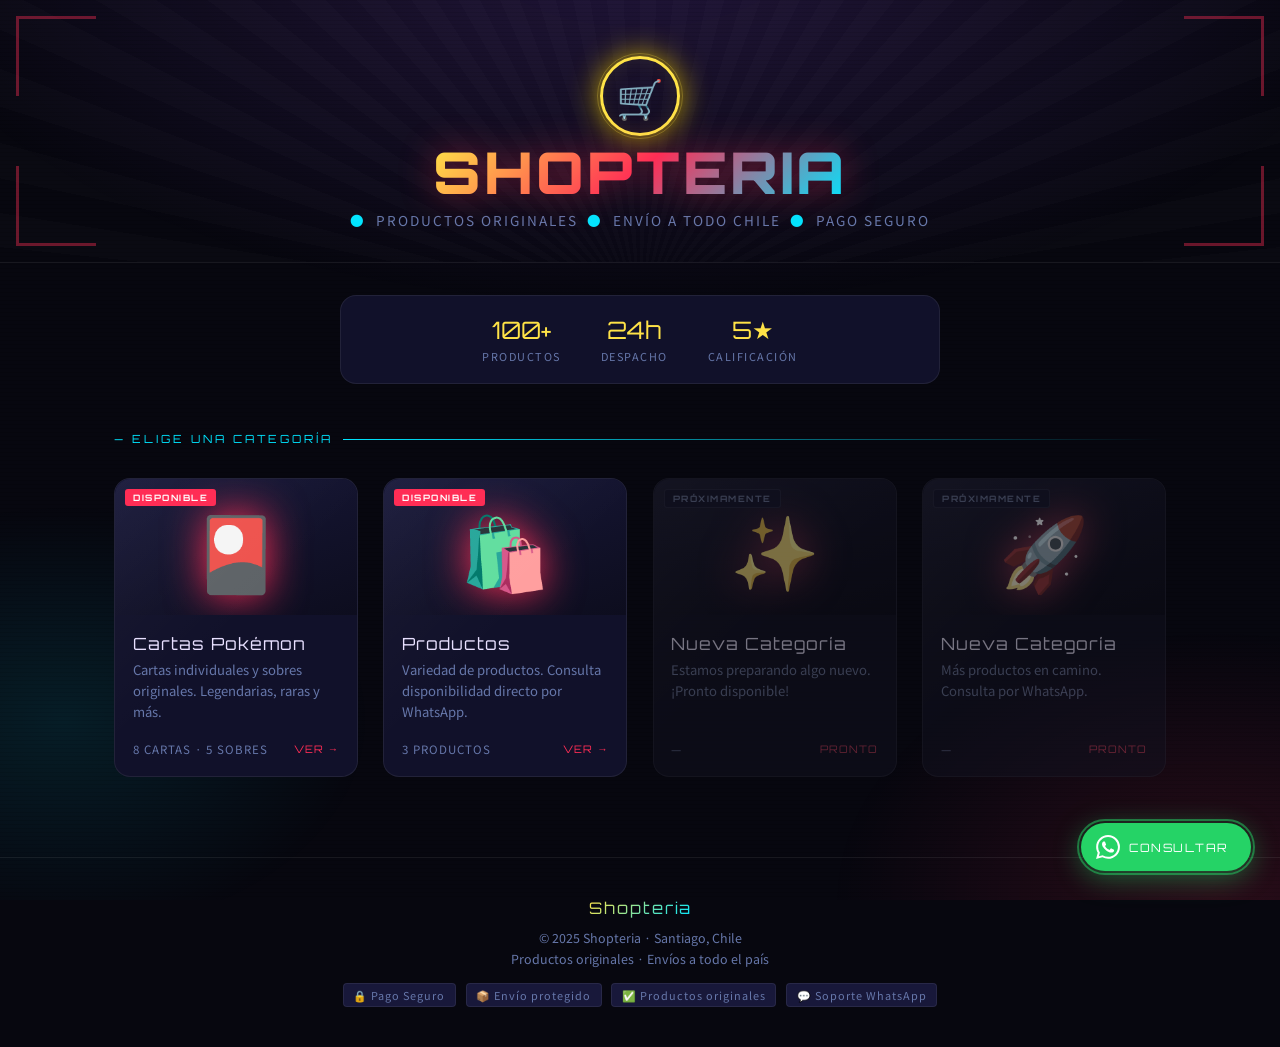
<file: index.html>
<!DOCTYPE html>
<html lang="es">
<head>
  <meta charset="UTF-8"/>
  <meta name="viewport" content="width=device-width, initial-scale=1.0"/>
  <title>Shopteria · Tu Tienda Online</title>
  <link rel="stylesheet" href="css/base.css"/>
  <link rel="stylesheet" href="css/categories.css"/>
</head>
<body>

<!-- ══════════════════════════════════════
     HEADER
══════════════════════════════════════ -->
<header>
  <div class="corner-accent tl"></div>
  <div class="corner-accent tr"></div>
  <div class="corner-accent bl"></div>
  <div class="corner-accent br"></div>
  <div class="header-inner">
    <div class="logo-icon">🛒</div>
    <h1 class="site-title">Shopteria</h1>
    <p class="site-sub">
      <span>●</span> Productos Originales
      <span>●</span> Envío a todo Chile
      <span>●</span> Pago Seguro
    </p>
  </div>
</header>

<!-- ══════════════════════════════════════
     STATS RÁPIDOS
══════════════════════════════════════ -->
<div class="hero-stats z">
  <div class="stat">
    <span class="stat-value">100+</span>
    <span class="stat-label">Productos</span>
  </div>
  <div class="stat">
    <span class="stat-value">24h</span>
    <span class="stat-label">Despacho</span>
  </div>
  <div class="stat">
    <span class="stat-value">5★</span>
    <span class="stat-label">Calificación</span>
  </div>
</div>

<!-- ══════════════════════════════════════
     GRILLA DE CATEGORÍAS
     ── Para agregar una categoría nueva:
        1. Copia un bloque <a class="cat-card">
        2. Cambia href al nuevo .html
        3. Cambia el emoji, nombre y descripción
        4. Crea el nuevo archivo HTML correspondiente
══════════════════════════════════════ -->
<section class="categories-section">
  <div class="categories-intro">— Elige una categoría</div>

  <div class="categories-grid">

    <!-- ① Pokémon -->
    <a class="cat-card" href="pokemon.html">
      <div class="cat-card-banner">
        <span class="cat-card-emoji">🎴</span>
      </div>
      <span class="cat-badge active">Disponible</span>
      <div class="cat-card-info">
        <div class="cat-card-name">Cartas Pokémon</div>
        <div class="cat-card-desc">Cartas individuales y sobres originales. Legendarias, raras y más.</div>
        <div class="cat-card-footer">
          <span class="cat-card-count">8 cartas · 5 sobres</span>
          <span class="cat-card-arrow">Ver →</span>
        </div>
      </div>
    </a>

    <!-- ② Productos generales -->
    <a class="cat-card" href="productos.html">
      <div class="cat-card-banner">
        <span class="cat-card-emoji">🛍️</span>
      </div>
      <span class="cat-badge active">Disponible</span>
      <div class="cat-card-info">
        <div class="cat-card-name">Productos</div>
        <div class="cat-card-desc">Variedad de productos. Consulta disponibilidad directo por WhatsApp.</div>
        <div class="cat-card-footer">
          <span class="cat-card-count">3 productos</span>
          <span class="cat-card-arrow">Ver →</span>
        </div>
      </div>
    </a>

    <!-- ③ Placeholder — cambia por tu próxima categoría real -->
    <a class="cat-card disabled" href="#">
      <div class="cat-card-banner">
        <span class="cat-card-emoji">✨</span>
      </div>
      <span class="cat-badge soon">Próximamente</span>
      <div class="cat-card-info">
        <div class="cat-card-name">Nueva Categoría</div>
        <div class="cat-card-desc">Estamos preparando algo nuevo. ¡Pronto disponible!</div>
        <div class="cat-card-footer">
          <span class="cat-card-count">—</span>
          <span class="cat-card-arrow">Pronto</span>
        </div>
      </div>
    </a>

    <!-- ③ Placeholder extra -->
    <a class="cat-card disabled" href="#">
      <div class="cat-card-banner">
        <span class="cat-card-emoji">🚀</span>
      </div>
      <span class="cat-badge soon">Próximamente</span>
      <div class="cat-card-info">
        <div class="cat-card-name">Nueva Categoría</div>
        <div class="cat-card-desc">Más productos en camino. Consulta por WhatsApp.</div>
        <div class="cat-card-footer">
          <span class="cat-card-count">—</span>
          <span class="cat-card-arrow">Pronto</span>
        </div>
      </div>
    </a>

  </div>
</section>

<!-- ══════════════════════════════════════
     WHATSAPP FLOTANTE
══════════════════════════════════════ -->
<a class="wsp-float"
   href="https://wa.me/56920282860?text=Hola!%20Me%20interesa%20un%20producto%20de%20Shopteria%20%F0%9F%9B%92"
   target="_blank" rel="noopener noreferrer" aria-label="Contactar por WhatsApp">
  <svg viewBox="0 0 24 24" fill="currentColor">
    <path d="M17.472 14.382c-.297-.149-1.758-.867-2.03-.967-.273-.099-.471-.148-.67.15-.197.297-.767.966-.94 1.164-.173.199-.347.223-.644.075-.297-.15-1.255-.463-2.39-1.475-.883-.788-1.48-1.761-1.653-2.059-.173-.297-.018-.458.13-.606.134-.133.298-.347.446-.52.149-.174.198-.298.298-.497.099-.198.05-.371-.025-.52-.075-.149-.669-1.612-.916-2.207-.242-.579-.487-.5-.669-.51-.173-.008-.371-.01-.57-.01-.198 0-.52.074-.792.372-.272.297-1.04 1.016-1.04 2.479 0 1.462 1.065 2.875 1.213 3.074.149.198 2.096 3.2 5.077 4.487.709.306 1.262.489 1.694.625.712.227 1.36.195 1.871.118.571-.085 1.758-.719 2.006-1.413.248-.694.248-1.289.173-1.413-.074-.124-.272-.198-.57-.347m-5.421 7.403h-.004a9.87 9.87 0 01-5.031-1.378l-.361-.214-3.741.982.998-3.648-.235-.374a9.86 9.86 0 01-1.51-5.26c.001-5.45 4.436-9.884 9.888-9.884 2.64 0 5.122 1.03 6.988 2.898a9.825 9.825 0 012.893 6.994c-.003 5.45-4.437 9.884-9.885 9.884m8.413-18.297A11.815 11.815 0 0012.05 0C5.495 0 .16 5.335.157 11.892c0 2.096.547 4.142 1.588 5.945L.057 24l6.305-1.654a11.882 11.882 0 005.683 1.448h.005c6.554 0 11.89-5.335 11.893-11.893a11.821 11.821 0 00-3.48-8.413z"/>
  </svg>
  <span>Consultar</span>
</a>

<!-- ══════════════════════════════════════
     FOOTER
══════════════════════════════════════ -->
<footer>
  <div class="footer-logo">Shopteria</div>
  <p class="footer-copy">© 2025 Shopteria · Santiago, Chile<br>Productos originales · Envíos a todo el país</p>
  <div class="footer-badges">
    <span class="badge">🔒 Pago Seguro</span>
    <span class="badge">📦 Envío protegido</span>
    <span class="badge">✅ Productos originales</span>
    <span class="badge">💬 Soporte WhatsApp</span>
  </div>
</footer>

</body>
</html>
</file>
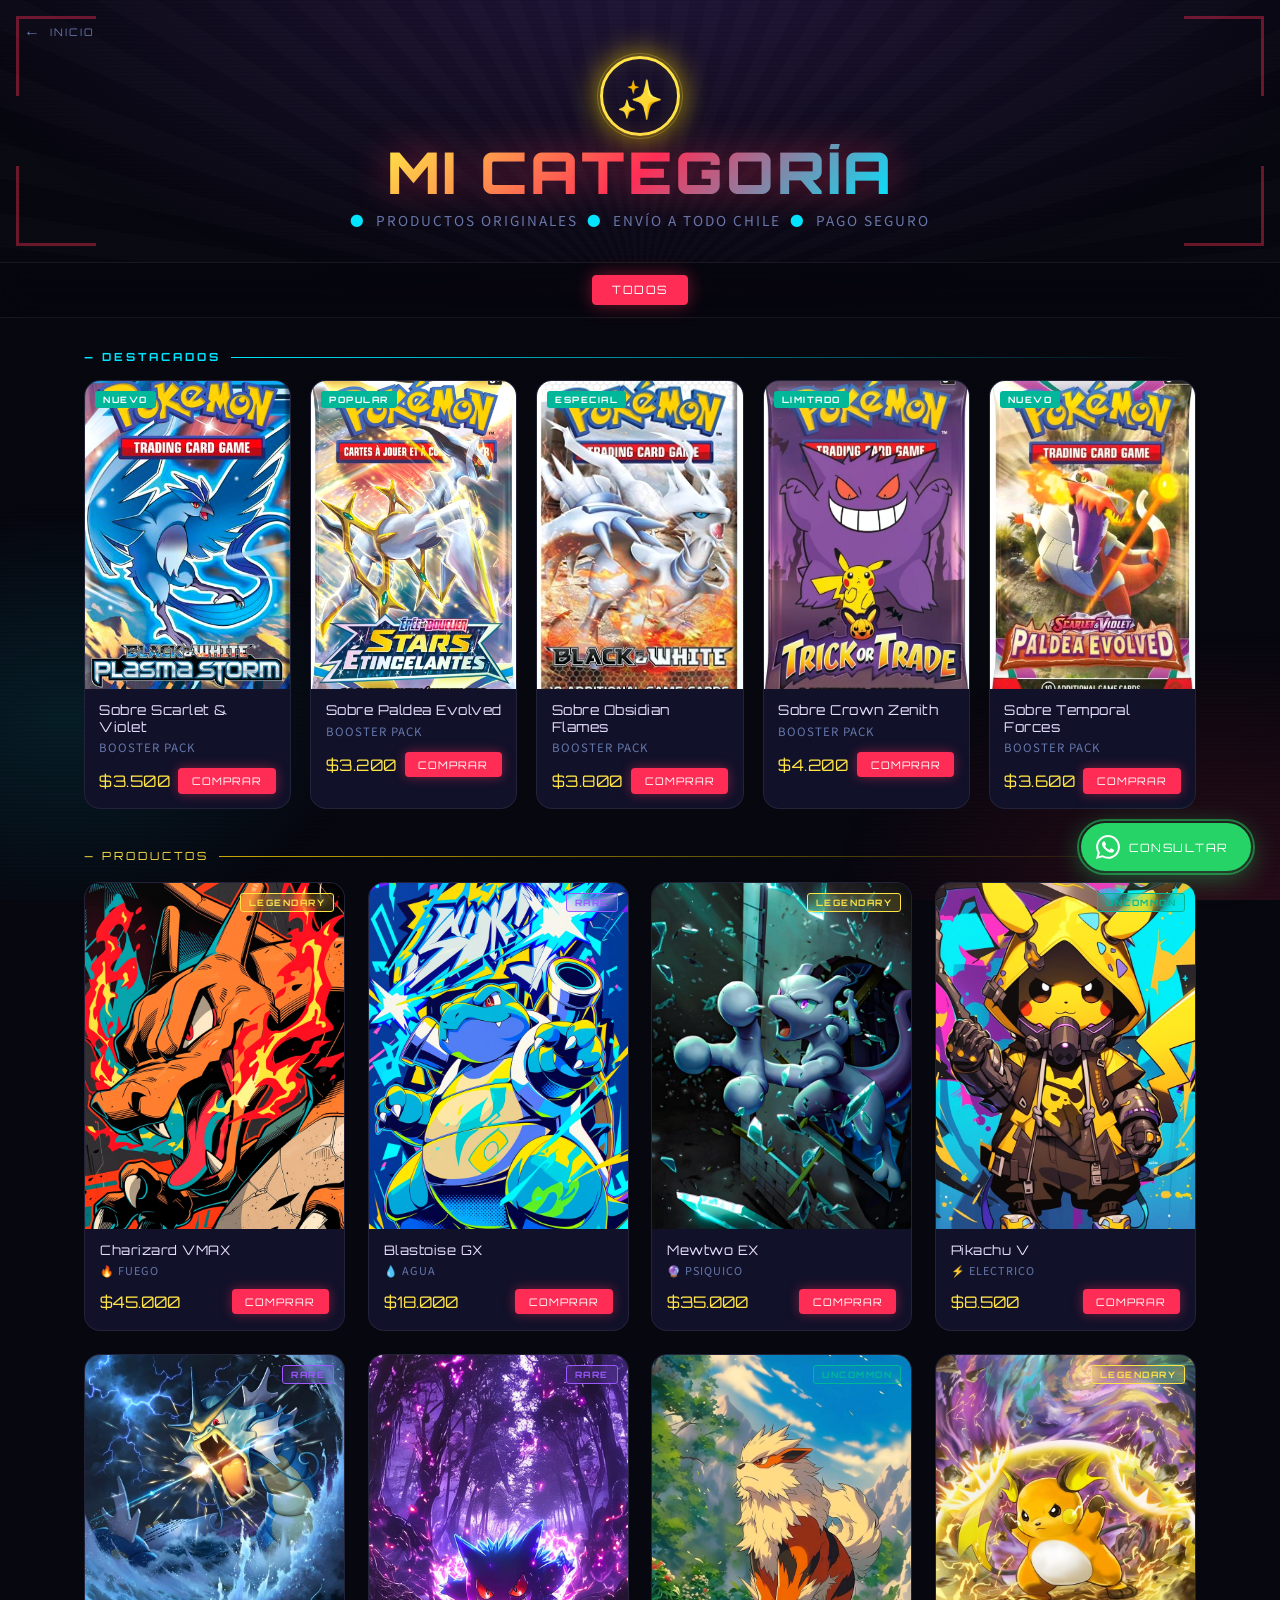
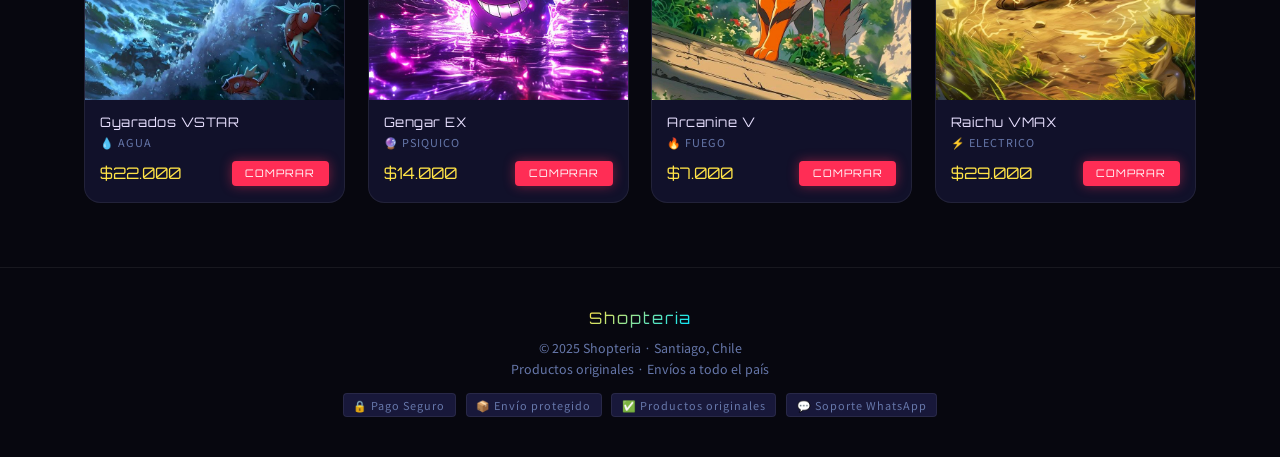
<file: categoria-template.html>
<!DOCTYPE html>
<html lang="es">
<head>
  <meta charset="UTF-8"/>
  <meta name="viewport" content="width=device-width, initial-scale=1.0"/>
  <!--
    ══════════════════════════════════════════════════════
    PLANTILLA PARA NUEVA CATEGORÍA — Shopteria
    ══════════════════════════════════════════════════════
    Pasos para usarla:
    1. Guarda este archivo con el nombre de tu categoría
       Ej: figuras.html  /  funko.html  /  manga.html
    2. Cambia el <title> y el h1 .site-title
    3. Crea un archivo  js/NOMBRE.js  con tus productos
       (copia pokemon.js como base y adapta los datos)
    4. Crea un archivo  css/NOMBRE.css  si necesitas estilos
       específicos (o reutiliza pokemon.css)
    5. Agrega la tarjeta de la categoría en index.html
    ══════════════════════════════════════════════════════
  -->
  <title>Shopteria · Nueva Categoría</title>
  <link rel="stylesheet" href="css/base.css"/>
  <link rel="stylesheet" href="css/pokemon.css"/><!-- cambia por tu css si creas uno propio -->
  <script src="https://sdk.mercadopago.com/js/v2"></script>
</head>
<body>

<!-- HEADER -->
<header>
  <a class="back-link" href="index.html">Inicio</a>
  <div class="corner-accent tl"></div>
  <div class="corner-accent tr"></div>
  <div class="corner-accent bl"></div>
  <div class="corner-accent br"></div>
  <div class="header-inner">
    <div class="logo-icon">✨</div><!-- cambia el emoji -->
    <h1 class="site-title">Mi Categoría</h1><!-- cambia el nombre -->
    <p class="site-sub">
      <span>●</span> Productos Originales
      <span>●</span> Envío a todo Chile
      <span>●</span> Pago Seguro
    </p>
  </div>
</header>

<!--
  ── FILTROS (opcional) ──────────────────────────────
  Si tus productos tienen tipos/categorías internas,
  puedes mantener esta barra de filtros.
  Si no los necesitas, borra todo el <nav>.
-->
<nav class="nav-strip" id="tabsNav">
  <button class="tab active" data-filter="all">Todos</button>
  <!-- Agrega más tabs según tus subcategorías -->
  <!-- <button class="tab" data-filter="tipo1">🔥 Tipo 1</button> -->
</nav>

<!--
  ── SECCIÓN DESTACADA (opcional) ───────────────────
  Úsala para productos destacados, novedades, etc.
  Si no la necesitas, borra este bloque.
-->
<section class="hero-banner z">
  <h2>— Destacados</h2>
  <div class="packs-row" id="packsRow"></div>
</section>

<!-- GRILLA DE PRODUCTOS -->
<div class="section-title z">— Productos</div>
<main class="shop-grid z" id="shopGrid"></main>

<!-- MODAL (no tocar) -->
<div class="modal-overlay" id="modalOverlay" role="dialog" aria-modal="true"
     aria-labelledby="modalName" onclick="closeModal(event)">
  <div class="modal">
    <button class="modal-close" onclick="closeModalDirect()" aria-label="Cerrar">✕</button>
    <div class="modal-emoji-wrap" id="modalEmoji"></div>
    <h2 class="modal-title" id="modalName"></h2>
    <div class="modal-type" id="modalType"></div>
    <div class="modal-price-tag" id="modalPrice"></div>
    <p class="modal-desc" id="modalDesc"></p>
    <div id="wallet_container"></div>
  </div>
</div>

<!-- WHATSAPP FLOTANTE -->
<a class="wsp-float"
   href="https://wa.me/56920282860?text=Hola!%20Me%20interesa%20un%20producto%20de%20Shopteria%20%F0%9F%9B%92"
   target="_blank" rel="noopener noreferrer" aria-label="Contactar por WhatsApp">
  <svg viewBox="0 0 24 24" fill="currentColor">
    <path d="M17.472 14.382c-.297-.149-1.758-.867-2.03-.967-.273-.099-.471-.148-.67.15-.197.297-.767.966-.94 1.164-.173.199-.347.223-.644.075-.297-.15-1.255-.463-2.39-1.475-.883-.788-1.48-1.761-1.653-2.059-.173-.297-.018-.458.13-.606.134-.133.298-.347.446-.52.149-.174.198-.298.298-.497.099-.198.05-.371-.025-.52-.075-.149-.669-1.612-.916-2.207-.242-.579-.487-.5-.669-.51-.173-.008-.371-.01-.57-.01-.198 0-.52.074-.792.372-.272.297-1.04 1.016-1.04 2.479 0 1.462 1.065 2.875 1.213 3.074.149.198 2.096 3.2 5.077 4.487.709.306 1.262.489 1.694.625.712.227 1.36.195 1.871.118.571-.085 1.758-.719 2.006-1.413.248-.694.248-1.289.173-1.413-.074-.124-.272-.198-.57-.347m-5.421 7.403h-.004a9.87 9.87 0 01-5.031-1.378l-.361-.214-3.741.982.998-3.648-.235-.374a9.86 9.86 0 01-1.51-5.26c.001-5.45 4.436-9.884 9.888-9.884 2.64 0 5.122 1.03 6.988 2.898a9.825 9.825 0 012.893 6.994c-.003 5.45-4.437 9.884-9.885 9.884m8.413-18.297A11.815 11.815 0 0012.05 0C5.495 0 .16 5.335.157 11.892c0 2.096.547 4.142 1.588 5.945L.057 24l6.305-1.654a11.882 11.882 0 005.683 1.448h.005c6.554 0 11.89-5.335 11.893-11.893a11.821 11.821 0 00-3.48-8.413z"/>
  </svg>
  <span>Consultar</span>
</a>

<!-- FOOTER -->
<footer>
  <div class="footer-logo">Shopteria</div>
  <p class="footer-copy">© 2025 Shopteria · Santiago, Chile<br>Productos originales · Envíos a todo el país</p>
  <div class="footer-badges">
    <span class="badge">🔒 Pago Seguro</span>
    <span class="badge">📦 Envío protegido</span>
    <span class="badge">✅ Productos originales</span>
    <span class="badge">💬 Soporte WhatsApp</span>
  </div>
</footer>

<!-- Scripts — agrega tu js/NOMBRE.js al final -->
<script src="js/config.js"></script>
<script src="js/main.js"></script>
<script src="js/pokemon.js"></script><!-- cambia por tu propio JS -->

</body>
</html>
</file>
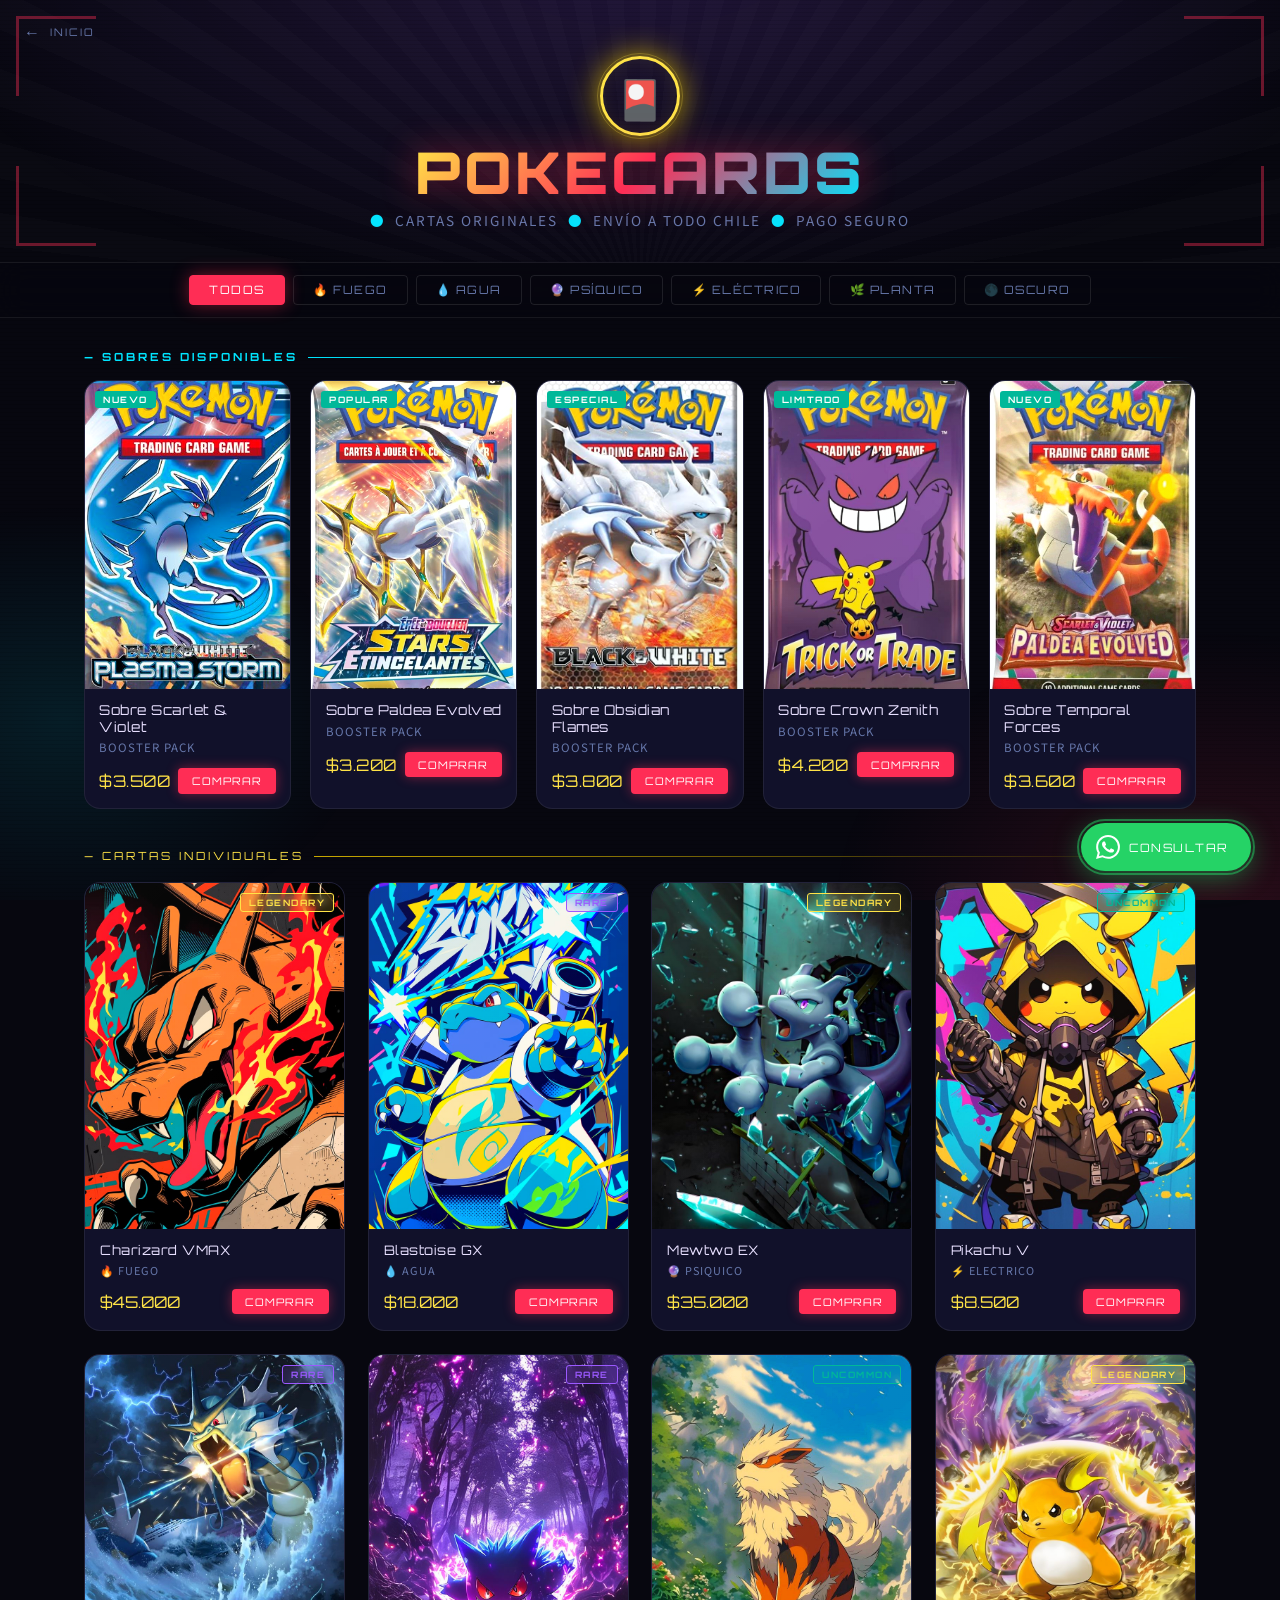
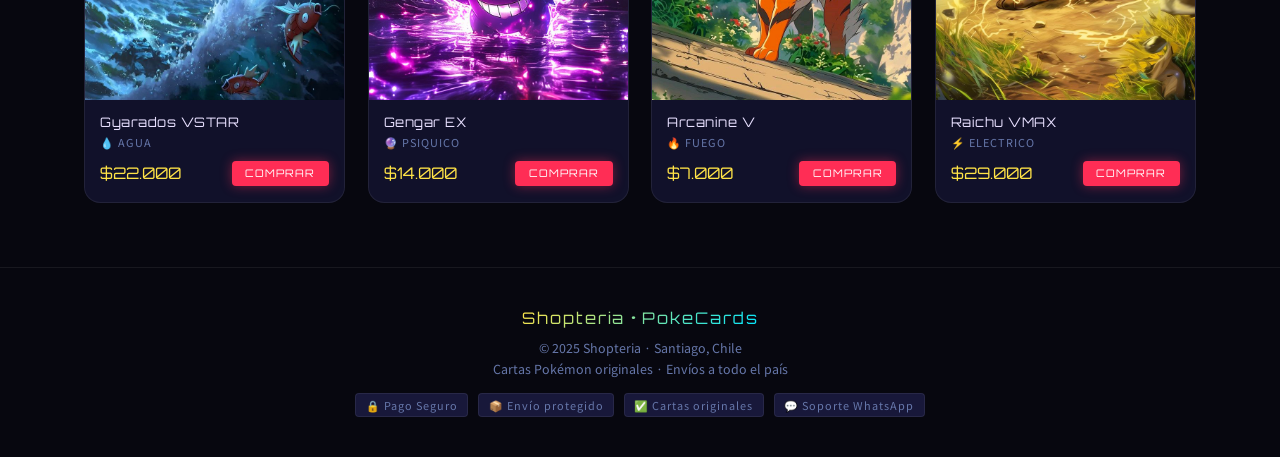
<file: pokemon.html>
<!DOCTYPE html>
<html lang="es">
<head>
  <meta charset="UTF-8"/>
  <meta name="viewport" content="width=device-width, initial-scale=1.0"/>
  <title>Shopteria · Cartas Pokémon</title>
  <link rel="stylesheet" href="css/base.css"/>
  <link rel="stylesheet" href="css/pokemon.css"/>
  <script src="https://sdk.mercadopago.com/js/v2"></script>
</head>
<body>

<!-- ══════════════════════════════════════
     HEADER
══════════════════════════════════════ -->
<header>
  <a class="back-link" href="index.html">Inicio</a>
  <div class="corner-accent tl"></div>
  <div class="corner-accent tr"></div>
  <div class="corner-accent bl"></div>
  <div class="corner-accent br"></div>
  <div class="header-inner">
    <div class="logo-icon">🎴</div>
    <h1 class="site-title">PokeCards</h1>
    <p class="site-sub">
      <span>●</span> Cartas Originales
      <span>●</span> Envío a todo Chile
      <span>●</span> Pago Seguro
    </p>
  </div>
</header>

<!-- ══════════════════════════════════════
     FILTROS POR TIPO
══════════════════════════════════════ -->
<nav class="nav-strip" id="tabsNav">
  <button class="tab active" data-filter="all">Todos</button>
  <button class="tab" data-filter="fuego">🔥 Fuego</button>
  <button class="tab" data-filter="agua">💧 Agua</button>
  <button class="tab" data-filter="psiquico">🔮 Psíquico</button>
  <button class="tab" data-filter="electrico">⚡ Eléctrico</button>
  <button class="tab" data-filter="planta">🌿 Planta</button>
  <button class="tab" data-filter="oscuro">🌑 Oscuro</button>
</nav>

<!-- ══════════════════════════════════════
     SOBRES
══════════════════════════════════════ -->
<section class="hero-banner z">
  <h2>— Sobres disponibles</h2>
  <div class="packs-row" id="packsRow"></div>
</section>

<!-- ══════════════════════════════════════
     CARTAS
══════════════════════════════════════ -->
<div class="section-title z">— Cartas individuales</div>
<main class="shop-grid z" id="shopGrid"></main>

<!-- ══════════════════════════════════════
     MODAL
══════════════════════════════════════ -->
<div class="modal-overlay" id="modalOverlay" role="dialog" aria-modal="true"
     aria-labelledby="modalName" onclick="closeModal(event)">
  <div class="modal">
    <button class="modal-close" onclick="closeModalDirect()" aria-label="Cerrar">✕</button>
    <div class="modal-emoji-wrap" id="modalEmoji"></div>
    <h2 class="modal-title" id="modalName"></h2>
    <div class="modal-type" id="modalType"></div>
    <div class="modal-price-tag" id="modalPrice"></div>
    <p class="modal-desc" id="modalDesc"></p>
    <div id="wallet_container"></div>
  </div>
</div>

<!-- ══════════════════════════════════════
     WHATSAPP FLOTANTE
══════════════════════════════════════ -->
<a class="wsp-float"
   href="https://wa.me/56920282860?text=Hola!%20Me%20interesa%20una%20carta%20de%20PokeCards%20%F0%9F%8E%B4"
   target="_blank" rel="noopener noreferrer" aria-label="Contactar por WhatsApp">
  <svg viewBox="0 0 24 24" fill="currentColor">
    <path d="M17.472 14.382c-.297-.149-1.758-.867-2.03-.967-.273-.099-.471-.148-.67.15-.197.297-.767.966-.94 1.164-.173.199-.347.223-.644.075-.297-.15-1.255-.463-2.39-1.475-.883-.788-1.48-1.761-1.653-2.059-.173-.297-.018-.458.13-.606.134-.133.298-.347.446-.52.149-.174.198-.298.298-.497.099-.198.05-.371-.025-.52-.075-.149-.669-1.612-.916-2.207-.242-.579-.487-.5-.669-.51-.173-.008-.371-.01-.57-.01-.198 0-.52.074-.792.372-.272.297-1.04 1.016-1.04 2.479 0 1.462 1.065 2.875 1.213 3.074.149.198 2.096 3.2 5.077 4.487.709.306 1.262.489 1.694.625.712.227 1.36.195 1.871.118.571-.085 1.758-.719 2.006-1.413.248-.694.248-1.289.173-1.413-.074-.124-.272-.198-.57-.347m-5.421 7.403h-.004a9.87 9.87 0 01-5.031-1.378l-.361-.214-3.741.982.998-3.648-.235-.374a9.86 9.86 0 01-1.51-5.26c.001-5.45 4.436-9.884 9.888-9.884 2.64 0 5.122 1.03 6.988 2.898a9.825 9.825 0 012.893 6.994c-.003 5.45-4.437 9.884-9.885 9.884m8.413-18.297A11.815 11.815 0 0012.05 0C5.495 0 .16 5.335.157 11.892c0 2.096.547 4.142 1.588 5.945L.057 24l6.305-1.654a11.882 11.882 0 005.683 1.448h.005c6.554 0 11.89-5.335 11.893-11.893a11.821 11.821 0 00-3.48-8.413z"/>
  </svg>
  <span>Consultar</span>
</a>

<!-- ══════════════════════════════════════
     FOOTER
══════════════════════════════════════ -->
<footer>
  <div class="footer-logo">Shopteria · PokeCards</div>
  <p class="footer-copy">© 2025 Shopteria · Santiago, Chile<br>Cartas Pokémon originales · Envíos a todo el país</p>
  <div class="footer-badges">
    <span class="badge">🔒 Pago Seguro</span>
    <span class="badge">📦 Envío protegido</span>
    <span class="badge">✅ Cartas originales</span>
    <span class="badge">💬 Soporte WhatsApp</span>
  </div>
</footer>

<script src="js/config.js"></script>
<script src="js/main.js"></script>
<script src="js/pokemon.js"></script>

</body>
</html>
</file>
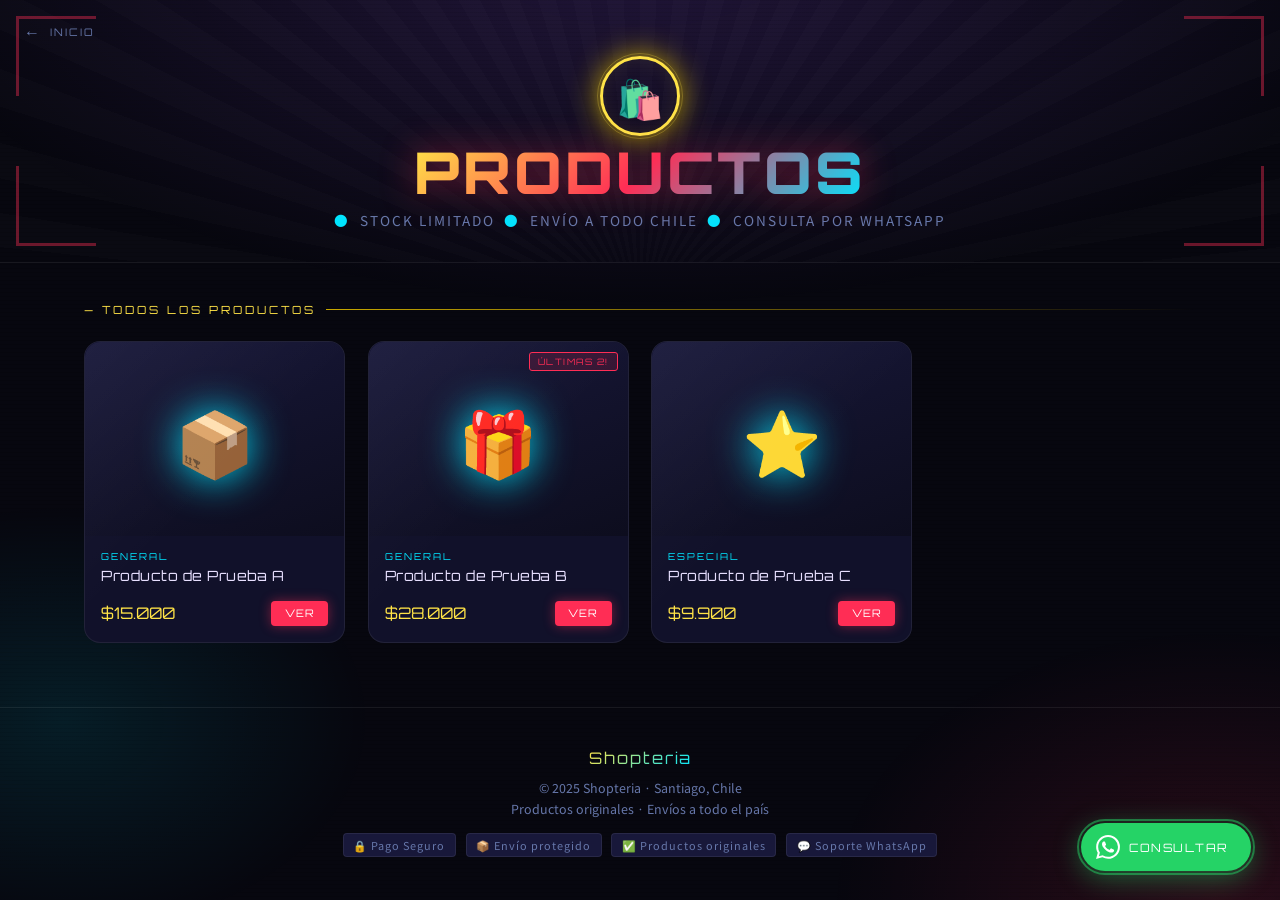
<file: productos.html>
<!DOCTYPE html>
<html lang="es">
<head>
  <meta charset="UTF-8"/>
  <meta name="viewport" content="width=device-width, initial-scale=1.0"/>
  <title>Shopteria · Productos</title>
  <link rel="stylesheet" href="css/base.css"/>
  <link rel="stylesheet" href="css/productos.css"/>
</head>
<body>

<!-- HEADER -->
<header>
  <a class="back-link" href="index.html">Inicio</a>
  <div class="corner-accent tl"></div>
  <div class="corner-accent tr"></div>
  <div class="corner-accent bl"></div>
  <div class="corner-accent br"></div>
  <div class="header-inner">
    <div class="logo-icon">🛍️</div>
    <h1 class="site-title">Productos</h1>
    <p class="site-sub">
      <span>●</span> Stock limitado
      <span>●</span> Envío a todo Chile
      <span>●</span> Consulta por WhatsApp
    </p>
  </div>
</header>

<!-- TÍTULO DE SECCIÓN -->
<div class="section-title z">— Todos los productos</div>

<!-- GRID DE PRODUCTOS -->
<div class="productos-grid z" id="productosGrid">
  <p class="empty-msg">Cargando productos…</p>
</div>

<!-- ══════════════════════════════════════
     MODAL — con formulario de pedido
     y confirmación por WhatsApp
══════════════════════════════════════ -->
<div class="modal-overlay" id="modalOverlay" role="dialog" aria-modal="true"
     aria-labelledby="modalName" onclick="closeModal(event)">
  <div class="modal">
    <button class="modal-close" onclick="closeModalDirect()" aria-label="Cerrar">✕</button>

    <div class="modal-emoji-wrap" id="modalEmoji"></div>
    <h2 class="modal-title"      id="modalName"></h2>
    <div class="modal-type"      id="modalType"></div>
    <div class="modal-price-tag" id="modalPrice"></div>
    <p class="modal-desc"        id="modalDesc"></p>

    <!-- ── PANEL 1: Formulario de compra ── -->
    <div id="formPanel">
      <div class="buy-divider">Datos de entrega</div>

      <form id="buyForm" onsubmit="return false;">
        <div class="buy-field">
          <label for="buyNombre">Nombre completo</label>
          <input id="buyNombre" type="text" placeholder="Ej: María González" autocomplete="name" required/>
        </div>
        <div class="buy-field">
          <label for="buyRegion">Región</label>
          <select id="buyRegion" required>
            <option value="">— Selecciona región —</option>
          </select>
        </div>
        <div class="buy-field">
          <label for="buyComuna">Comuna</label>
          <select id="buyComuna" disabled required>
            <option value="">— Selecciona comuna —</option>
          </select>
        </div>
        <div class="buy-field">
          <label for="buyDireccion">Dirección exacta</label>
          <input id="buyDireccion" type="text" placeholder="Calle, número, dpto..." required/>
        </div>
        <p id="buyError" class="buy-error"></p>
        <button id="buySubmit" class="modal-buy-btn" type="submit"
                onclick="confirmarCompra(event)">
          Confirmar pedido
        </button>
      </form>

      <!-- WhatsApp directo (sin formulario) -->
      <a class="modal-wsp-btn" id="modalWspBtn" href="#" target="_blank" rel="noopener noreferrer">
        <svg viewBox="0 0 24 24" fill="currentColor">
          <path d="M17.472 14.382c-.297-.149-1.758-.867-2.03-.967-.273-.099-.471-.148-.67.15-.197.297-.767.966-.94 1.164-.173.199-.347.223-.644.075-.297-.15-1.255-.463-2.39-1.475-.883-.788-1.48-1.761-1.653-2.059-.173-.297-.018-.458.13-.606.134-.133.298-.347.446-.52.149-.174.198-.298.298-.497.099-.198.05-.371-.025-.52-.075-.149-.669-1.612-.916-2.207-.242-.579-.487-.5-.669-.51-.173-.008-.371-.01-.57-.01-.198 0-.52.074-.792.372-.272.297-1.04 1.016-1.04 2.479 0 1.462 1.065 2.875 1.213 3.074.149.198 2.096 3.2 5.077 4.487.709.306 1.262.489 1.694.625.712.227 1.36.195 1.871.118.571-.085 1.758-.719 2.006-1.413.248-.694.248-1.289.173-1.413-.074-.124-.272-.198-.57-.347m-5.421 7.403h-.004a9.87 9.87 0 01-5.031-1.378l-.361-.214-3.741.982.998-3.648-.235-.374a9.86 9.86 0 01-1.51-5.26c.001-5.45 4.436-9.884 9.888-9.884 2.64 0 5.122 1.03 6.988 2.898a9.825 9.825 0 012.893 6.994c-.003 5.45-4.437 9.884-9.885 9.884m8.413-18.297A11.815 11.815 0 0012.05 0C5.495 0 .16 5.335.157 11.892c0 2.096.547 4.142 1.588 5.945L.057 24l6.305-1.654a11.882 11.882 0 005.683 1.448h.005c6.554 0 11.89-5.335 11.893-11.893a11.821 11.821 0 00-3.48-8.413z"/>
        </svg>
        O consultar directo por WhatsApp
      </a>
    </div>

    <!-- ── PANEL 2: Pedido confirmado ── -->
    <div id="successPanel" style="display:none;" class="success-panel">
      <div class="success-icon">✅</div>
      <h3 class="success-title">¡Pedido registrado!</h3>
      <p class="success-msg">
        Tu pedido quedó guardado. Para coordinar el pago y despacho,
        contacta por WhatsApp con tu ID de pedido:
      </p>
      <div class="pedido-id-box">
        ID: <span id="pedidoId"></span>
      </div>
      <a class="modal-wsp-btn" id="wspConfirmBtn" href="#" target="_blank" rel="noopener noreferrer">
        <svg viewBox="0 0 24 24" fill="currentColor">
          <path d="M17.472 14.382c-.297-.149-1.758-.867-2.03-.967-.273-.099-.471-.148-.67.15-.197.297-.767.966-.94 1.164-.173.199-.347.223-.644.075-.297-.15-1.255-.463-2.39-1.475-.883-.788-1.48-1.761-1.653-2.059-.173-.297-.018-.458.13-.606.134-.133.298-.347.446-.52.149-.174.198-.298.298-.497.099-.198.05-.371-.025-.52-.075-.149-.669-1.612-.916-2.207-.242-.579-.487-.5-.669-.51-.173-.008-.371-.01-.57-.01-.198 0-.52.074-.792.372-.272.297-1.04 1.016-1.04 2.479 0 1.462 1.065 2.875 1.213 3.074.149.198 2.096 3.2 5.077 4.487.709.306 1.262.489 1.694.625.712.227 1.36.195 1.871.118.571-.085 1.758-.719 2.006-1.413.248-.694.248-1.289.173-1.413-.074-.124-.272-.198-.57-.347m-5.421 7.403h-.004a9.87 9.87 0 01-5.031-1.378l-.361-.214-3.741.982.998-3.648-.235-.374a9.86 9.86 0 01-1.51-5.26c.001-5.45 4.436-9.884 9.888-9.884 2.64 0 5.122 1.03 6.988 2.898a9.825 9.825 0 012.893 6.994c-.003 5.45-4.437 9.884-9.885 9.884m8.413-18.297A11.815 11.815 0 0012.05 0C5.495 0 .16 5.335.157 11.892c0 2.096.547 4.142 1.588 5.945L.057 24l6.305-1.654a11.882 11.882 0 005.683 1.448h.005c6.554 0 11.89-5.335 11.893-11.893a11.821 11.821 0 00-3.48-8.413z"/>
        </svg>
        Avisar por WhatsApp ahora
      </a>
      <button class="btn-close-success" onclick="closeModalDirect()">Cerrar</button>
    </div>

  </div>
</div>

<!-- WHATSAPP FLOTANTE -->
<a class="wsp-float"
   href="https://wa.me/56920282860?text=Hola!%20Me%20interesa%20un%20producto%20de%20Shopteria%20%F0%9F%9B%92"
   target="_blank" rel="noopener noreferrer" aria-label="Contactar por WhatsApp">
  <svg viewBox="0 0 24 24" fill="currentColor">
    <path d="M17.472 14.382c-.297-.149-1.758-.867-2.03-.967-.273-.099-.471-.148-.67.15-.197.297-.767.966-.94 1.164-.173.199-.347.223-.644.075-.297-.15-1.255-.463-2.39-1.475-.883-.788-1.48-1.761-1.653-2.059-.173-.297-.018-.458.13-.606.134-.133.298-.347.446-.52.149-.174.198-.298.298-.497.099-.198.05-.371-.025-.52-.075-.149-.669-1.612-.916-2.207-.242-.579-.487-.5-.669-.51-.173-.008-.371-.01-.57-.01-.198 0-.52.074-.792.372-.272.297-1.04 1.016-1.04 2.479 0 1.462 1.065 2.875 1.213 3.074.149.198 2.096 3.2 5.077 4.487.709.306 1.262.489 1.694.625.712.227 1.36.195 1.871.118.571-.085 1.758-.719 2.006-1.413.248-.694.248-1.289.173-1.413-.074-.124-.272-.198-.57-.347m-5.421 7.403h-.004a9.87 9.87 0 01-5.031-1.378l-.361-.214-3.741.982.998-3.648-.235-.374a9.86 9.86 0 01-1.51-5.26c.001-5.45 4.436-9.884 9.888-9.884 2.64 0 5.122 1.03 6.988 2.898a9.825 9.825 0 012.893 6.994c-.003 5.45-4.437 9.884-9.885 9.884m8.413-18.297A11.815 11.815 0 0012.05 0C5.495 0 .16 5.335.157 11.892c0 2.096.547 4.142 1.588 5.945L.057 24l6.305-1.654a11.882 11.882 0 005.683 1.448h.005c6.554 0 11.89-5.335 11.893-11.893a11.821 11.821 0 00-3.48-8.413z"/>
  </svg>
  <span>Consultar</span>
</a>

<!-- FOOTER -->
<footer>
  <div class="footer-logo">Shopteria</div>
  <p class="footer-copy">© 2025 Shopteria · Santiago, Chile<br>Productos originales · Envíos a todo el país</p>
  <div class="footer-badges">
    <span class="badge">🔒 Pago Seguro</span>
    <span class="badge">📦 Envío protegido</span>
    <span class="badge">✅ Productos originales</span>
    <span class="badge">💬 Soporte WhatsApp</span>
  </div>
</footer>

<script src="js/config.js"></script>
<script src="js/comunas.js"></script>
<script src="js/productos.js"></script>

<script>
  function closeModal(e) {
    if (e.target === document.getElementById('modalOverlay')) closeModalDirect();
  }
  function closeModalDirect() {
    document.getElementById('modalOverlay').classList.remove('open');
    document.body.style.overflow = '';
  }
  document.addEventListener('keydown', e => { if (e.key === 'Escape') closeModalDirect(); });
</script>

</body>
</html>
</file>
<file: css/base.css>
/* ══════════════════════════════════════════════
   Shopteria — base.css
   Variables, reset, header, footer, modal.
   Se importa en TODAS las páginas.
   ══════════════════════════════════════════════ */

@import url('https://fonts.googleapis.com/css2?family=Orbitron:wght@700;900&family=Noto+Sans+JP:wght@400;700&family=Bangers&display=swap');

/* ── Tokens ── */
:root {
  --red:        #ff2d55;
  --red-glow:   rgba(255,45,85,0.45);
  --gold:       #ffe347;
  --gold-dim:   #c8a800;
  --cyan:       #00e5ff;
  --cyan-glow:  rgba(0,229,255,0.35);
  --purple:     #9b59ff;
  --bg:         #07070f;
  --bg2:        #0d0d1e;
  --panel:      #11112a;
  --panel2:     #18183a;
  --border:     rgba(255,255,255,0.07);
  --text:       #e8e0ff;
  --muted:      #6677aa;
  --radius:     16px;
  --font-title: 'Orbitron', 'Bangers', sans-serif;
  --font-body:  'Noto Sans JP', sans-serif;
}

/* ── Reset ── */
*, *::before, *::after { box-sizing: border-box; margin: 0; padding: 0; }
html { scroll-behavior: smooth; }
body {
  background: var(--bg);
  color: var(--text);
  font-family: var(--font-body);
  min-height: 100vh;
  overflow-x: hidden;
}

/* ── Background layers ── */
body::before {
  content: '';
  position: fixed; inset: 0;
  background-image:
    radial-gradient(ellipse 90% 60% at 50% -5%,  rgba(155,89,255,0.18) 0%, transparent 65%),
    radial-gradient(ellipse 50% 50% at 95% 100%, rgba(255,45,85,0.14)  0%, transparent 60%),
    radial-gradient(ellipse 40% 40% at 5%  80%,  rgba(0,229,255,0.10)  0%, transparent 60%);
  pointer-events: none; z-index: 0;
}
body::after {
  content: '';
  position: fixed; inset: 0;
  background: repeating-linear-gradient(0deg, transparent, transparent 3px, rgba(0,0,0,0.08) 3px, rgba(0,0,0,0.08) 4px);
  pointer-events: none; z-index: 1;
}

.z { position: relative; z-index: 2; }

/* ══════════════════════════════════════════════
   HEADER
══════════════════════════════════════════════ */
header {
  position: relative; z-index: 10;
  text-align: center;
  padding: 3.5rem 1rem 2rem;
  border-bottom: 1px solid var(--border);
}
header::before {
  content: '';
  position: absolute; top: 0; left: 0; right: 0; bottom: 0;
  background: repeating-conic-gradient(from 0deg at 50% 120%, rgba(255,255,255,0.015) 0deg 3deg, transparent 3deg 6deg);
  pointer-events: none;
}
.header-inner {
  display: inline-flex; flex-direction: column;
  align-items: center; gap: 0.5rem;
}

.logo-icon {
  width: 80px; height: 80px;
  border: 3px solid var(--gold); border-radius: 50%;
  display: flex; align-items: center; justify-content: center;
  font-size: 2.4rem; position: relative;
  animation: logo-pulse 3s ease-in-out infinite;
  box-shadow: 0 0 30px var(--gold-dim), inset 0 0 20px rgba(255,227,71,0.08);
}
.logo-icon::after {
  content: ''; position: absolute; inset: -6px; border-radius: 50%;
  border: 1px solid rgba(255,227,71,0.25);
  animation: logo-pulse 3s ease-in-out infinite reverse;
}
@keyframes logo-pulse {
  0%,100% { box-shadow: 0 0 24px var(--gold-dim), inset 0 0 14px rgba(255,227,71,0.08); }
  50%      { box-shadow: 0 0 55px var(--gold),     inset 0 0 28px rgba(255,227,71,0.18); }
}

.site-title {
  font-family: var(--font-title);
  font-size: clamp(2rem, 6vw, 3.6rem);
  font-weight: 900; letter-spacing: 3px; line-height: 1;
  background: linear-gradient(135deg, #ffe347 0%, #ff2d55 50%, #00e5ff 100%);
  -webkit-background-clip: text; -webkit-text-fill-color: transparent; background-clip: text;
  text-transform: uppercase;
  filter: drop-shadow(0 0 18px rgba(255,45,85,0.45));
}

.site-sub {
  font-size: 0.85rem; color: var(--muted);
  letter-spacing: 2px; text-transform: uppercase;
  display: flex; align-items: center; gap: 0.6rem;
}
.site-sub span { color: var(--cyan); }

/* corner accents */
.corner-accent { position: absolute; width: 80px; height: 80px; border-color: var(--red); border-style: solid; opacity: 0.4; }
.corner-accent.tl { top: 16px; left: 16px;  border-width: 3px 0 0 3px; }
.corner-accent.tr { top: 16px; right: 16px; border-width: 3px 3px 0 0; }
.corner-accent.bl { bottom: 16px; left: 16px;  border-width: 0 0 3px 3px; }
.corner-accent.br { bottom: 16px; right: 16px; border-width: 0 3px 3px 0; }

/* back link (páginas interiores) */
.back-link {
  display: inline-flex; align-items: center; gap: 0.5rem;
  color: var(--muted); text-decoration: none;
  font-family: var(--font-title); font-size: 0.65rem;
  letter-spacing: 2px; text-transform: uppercase;
  transition: color 0.18s;
  position: absolute; top: 1.4rem; left: 1.5rem; z-index: 20;
}
.back-link:hover { color: var(--cyan); }
.back-link::before { content: '←'; font-size: 1rem; }

/* ══════════════════════════════════════════════
   SHARED BUTTONS
══════════════════════════════════════════════ */
.btn-buy {
  background: var(--red); color: #fff; border: none;
  border-radius: 4px; padding: 0.35rem 0.85rem;
  font-family: var(--font-title); font-size: 0.65rem;
  letter-spacing: 1px; text-transform: uppercase;
  cursor: pointer; transition: all 0.18s;
  box-shadow: 0 0 12px var(--red-glow);
}
.btn-buy:hover { background: #ff5577; box-shadow: 0 0 22px var(--red-glow); transform: scale(1.07); }

/* ══════════════════════════════════════════════
   SECTION TITLES (divider con línea)
══════════════════════════════════════════════ */
.section-title {
  position: relative; z-index: 10;
  max-width: 1160px; margin: 2.5rem auto 0; padding: 0 1.5rem;
  font-family: var(--font-title); font-size: 0.7rem;
  letter-spacing: 3px; text-transform: uppercase; color: var(--gold);
  display: flex; align-items: center; gap: 0.6rem;
}
.section-title::after {
  content: ''; flex: 1; height: 1px;
  background: linear-gradient(90deg, var(--gold-dim), transparent);
}

/* ══════════════════════════════════════════════
   MODAL
══════════════════════════════════════════════ */
.modal-overlay {
  display: none; position: fixed; inset: 0;
  background: rgba(0,0,0,0.82); z-index: 200;
  align-items: center; justify-content: center;
  backdrop-filter: blur(10px);
}
.modal-overlay.open { display: flex; }

.modal {
  background: var(--panel);
  border: 1px solid rgba(255,45,85,0.2); border-radius: 20px;
  max-width: 440px; width: 92%; padding: 2.2rem; position: relative;
  box-shadow: 0 40px 100px rgba(0,0,0,0.8), 0 0 60px var(--red-glow), inset 0 1px 0 rgba(255,255,255,0.06);
  animation: modal-in 0.32s cubic-bezier(.22,.68,0,1.2);
}
.modal::before {
  content: ''; position: absolute; top: 0; left: 10%; right: 10%;
  height: 2px; background: linear-gradient(90deg, transparent, var(--red), transparent);
}
@keyframes modal-in {
  from { opacity:0; transform: scale(0.88) translateY(24px); }
  to   { opacity:1; transform: scale(1)    translateY(0); }
}

.modal-close {
  position: absolute; top: 1rem; right: 1rem;
  background: rgba(255,255,255,0.06); border: 1px solid var(--border);
  color: var(--muted); width: 34px; height: 34px; border-radius: 6px;
  font-size: 1rem; cursor: pointer;
  display: flex; align-items: center; justify-content: center;
  transition: all 0.18s; font-family: var(--font-title);
}
.modal-close:hover { background: var(--red); color: #fff; border-color: var(--red); }

.modal-emoji-wrap { text-align: center; font-size: 5rem; margin-bottom: 1rem; filter: drop-shadow(0 0 30px var(--red)); line-height: 1; }
.modal-title      { font-family: var(--font-title); font-size: 1.15rem; letter-spacing: 1px; color: var(--text); text-align: center; margin-bottom: 0.2rem; }
.modal-type       { color: var(--muted); font-size: 0.78rem; text-align: center; text-transform: uppercase; letter-spacing: 2px; margin-bottom: 0.6rem; }
.modal-price-tag  { text-align: center; font-family: var(--font-title); font-size: 2rem; color: var(--gold); margin-bottom: 1rem; text-shadow: 0 0 20px rgba(255,227,71,0.4); }
.modal-desc       { color: var(--muted); font-size: 0.87rem; line-height: 1.65; margin-bottom: 1.5rem; text-align: center; }

.payment-loading { color: var(--muted); text-align: center; font-size: 0.85rem; padding: 0.5rem; }
.payment-error   { color: var(--red);   text-align: center; font-size: 0.82rem; }
.payment-error small { color: var(--muted); }
#wallet_container { min-height: 52px; }

/* ══════════════════════════════════════════════
   WHATSAPP FLOTANTE
══════════════════════════════════════════════ */
.wsp-float {
  position: fixed; bottom: 1.8rem; right: 1.8rem; z-index: 999;
  display: flex; align-items: center; gap: 0.6rem;
  background: #25d366; color: #fff; text-decoration: none;
  border-radius: 50px; padding: 0.75rem 1.4rem 0.75rem 0.9rem;
  font-family: var(--font-title); font-size: 0.72rem;
  letter-spacing: 1.5px; text-transform: uppercase;
  box-shadow: 0 6px 28px rgba(37,211,102,0.45);
  transition: all 0.22s; animation: wsp-bounce 3s ease-in-out infinite;
}
.wsp-float:hover { background: #1ebe5b; transform: translateY(-3px) scale(1.05); box-shadow: 0 10px 36px rgba(37,211,102,0.6); animation: none; }
.wsp-float svg   { width: 24px; height: 24px; flex-shrink: 0; }
.wsp-float::before {
  content: ''; position: absolute; inset: -4px; border-radius: 50px;
  border: 2px solid rgba(37,211,102,0.5);
  animation: wsp-ring 2.5s ease-out infinite;
}
@keyframes wsp-bounce { 0%,100% { transform:translateY(0); } 50% { transform:translateY(-6px); } }
@keyframes wsp-ring   { 0% { opacity:1; transform:scale(1); } 100% { opacity:0; transform:scale(1.25); } }

/* ══════════════════════════════════════════════
   FOOTER
══════════════════════════════════════════════ */
footer {
  position: relative; z-index: 10;
  border-top: 1px solid var(--border);
  padding: 2.5rem 1.5rem;
  display: flex; flex-direction: column; align-items: center; gap: 0.6rem;
}
.footer-logo {
  font-family: var(--font-title); font-size: 1rem; letter-spacing: 2px;
  background: linear-gradient(135deg, var(--gold) 0%, var(--cyan) 100%);
  -webkit-background-clip: text; -webkit-text-fill-color: transparent; background-clip: text;
}
.footer-copy { color: var(--muted); font-size: 0.78rem; text-align: center; line-height: 1.7; }
.footer-badges { display: flex; gap: 0.6rem; flex-wrap: wrap; justify-content: center; margin-top: 0.2rem; }
.badge {
  background: var(--panel2); border: 1px solid var(--border); border-radius: 4px;
  padding: 0.2rem 0.6rem; font-size: 0.68rem; color: var(--muted); letter-spacing: 1px;
}

/* ══════════════════════════════════════════════
   RESPONSIVE
══════════════════════════════════════════════ */
@media (max-width: 600px) {
  .wsp-float span { display: none; }
  .wsp-float { padding: 0.85rem; border-radius: 50%; }
}
</file>
<file: css/categories.css>
/* ══════════════════════════════════════════════
   Shopteria — categories.css
   Estilos del hub principal (index.html)
   ══════════════════════════════════════════════ */

/* ── Grid de categorías ── */
.categories-section {
  position: relative; z-index: 10;
  max-width: 1100px; margin: 3rem auto 5rem; padding: 0 1.5rem;
}

.categories-intro {
  font-family: var(--font-title);
  font-size: 0.7rem; letter-spacing: 3px;
  text-transform: uppercase; color: var(--cyan);
  margin-bottom: 2rem;
  display: flex; align-items: center; gap: 0.6rem;
}
.categories-intro::after {
  content: ''; flex: 1; height: 1px;
  background: linear-gradient(90deg, var(--cyan), transparent);
}

.categories-grid {
  display: grid;
  grid-template-columns: repeat(auto-fill, minmax(240px, 1fr));
  gap: 1.6rem;
}

/* ── Tarjeta de categoría ── */
.cat-card {
  background: var(--panel);
  border: 1px solid var(--border);
  border-radius: var(--radius);
  overflow: hidden;
  cursor: pointer;
  text-decoration: none;
  color: inherit;
  display: flex; flex-direction: column;
  transition: transform 0.28s cubic-bezier(.22,.68,0,1.2), box-shadow 0.28s, border-color 0.28s;
  position: relative;
}
.cat-card:hover {
  transform: translateY(-10px) rotate(-0.5deg);
  box-shadow: 0 24px 60px rgba(0,0,0,0.6), 0 0 35px var(--red-glow);
  border-color: rgba(255,45,85,0.35);
}

/* shimmer overlay */
.cat-card::before {
  content: '';
  position: absolute; inset: 0;
  background: linear-gradient(135deg, rgba(255,255,255,0.04) 0%, transparent 50%);
  pointer-events: none; z-index: 1; border-radius: var(--radius);
}

/* top accent line on hover */
.cat-card::after {
  content: '';
  position: absolute; top: 0; left: 10%; right: 10%; height: 2px;
  background: linear-gradient(90deg, transparent, var(--red), transparent);
  opacity: 0; transition: opacity 0.28s;
}
.cat-card:hover::after { opacity: 1; }

/* imagen / emoji del banner */
.cat-card-banner {
  width: 100%; aspect-ratio: 16/9;
  background: linear-gradient(160deg, var(--panel2) 0%, var(--bg2) 100%);
  display: flex; align-items: center; justify-content: center;
  overflow: hidden; position: relative;
}
.cat-card-banner img {
  width: 100%; height: 100%; object-fit: cover;
  filter: saturate(1.1) contrast(1.05);
  transition: transform 0.4s ease;
}
.cat-card:hover .cat-card-banner img { transform: scale(1.06); }

.cat-card-emoji {
  font-size: 4.5rem;
  filter: drop-shadow(0 0 20px var(--red));
  animation: float 4s ease-in-out infinite;
  transition: transform 0.3s;
}
.cat-card:hover .cat-card-emoji { transform: scale(1.15); }

@keyframes float { 0%,100%{transform:translateY(0)} 50%{transform:translateY(-10px)} }

/* badge "nuevo" / "pronto" */
.cat-badge {
  position: absolute; top: 10px; left: 10px; z-index: 2;
  font-family: var(--font-title); font-size: 0.55rem;
  letter-spacing: 1.5px; text-transform: uppercase;
  padding: 3px 8px; border-radius: 3px; font-weight: 700;
}
.cat-badge.active   { background: var(--red);    color: #fff; }
.cat-badge.soon     { background: var(--panel2);  color: var(--muted); border: 1px solid var(--border); }
.cat-badge.new      { background: var(--gold);    color: #111; }
.cat-badge.hot      { background: var(--purple);  color: #fff; }

/* info */
.cat-card-info {
  padding: 1.1rem 1.1rem 1.2rem;
  flex: 1; display: flex; flex-direction: column; gap: 0.35rem;
}
.cat-card-name {
  font-family: var(--font-title); font-size: 1.05rem;
  letter-spacing: 1px; color: var(--text);
}
.cat-card-desc { font-size: 0.82rem; color: var(--muted); line-height: 1.6; }

.cat-card-footer {
  display: flex; align-items: center; justify-content: space-between;
  margin-top: auto; padding-top: 0.8rem;
}
.cat-card-count {
  font-size: 0.72rem; color: var(--muted);
  letter-spacing: 1px; text-transform: uppercase;
}
.cat-card-arrow {
  font-family: var(--font-title); font-size: 0.65rem;
  letter-spacing: 1px; text-transform: uppercase;
  color: var(--red); transition: transform 0.18s;
}
.cat-card:hover .cat-card-arrow { transform: translateX(4px); }

/* tarjeta "próximamente" (opaca, sin link) */
.cat-card.disabled {
  pointer-events: none;
  opacity: 0.5;
  filter: grayscale(0.4);
}

/* ── Stats del hero ── */
.hero-stats {
  display: flex; align-items: center; justify-content: center;
  gap: 2.5rem; flex-wrap: wrap;
  margin: 2rem auto; padding: 1.2rem 2rem;
  max-width: 600px;
  background: var(--panel); border: 1px solid var(--border); border-radius: var(--radius);
  position: relative; z-index: 10;
}
.stat { display: flex; flex-direction: column; align-items: center; gap: 0.2rem; }
.stat-value { font-family: var(--font-title); font-size: 1.5rem; color: var(--gold); }
.stat-label { font-size: 0.68rem; color: var(--muted); text-transform: uppercase; letter-spacing: 1.5px; }

/* ── Responsive ── */
@media (max-width: 600px) {
  .categories-grid { grid-template-columns: 1fr 1fr; gap: 1rem; }
  .hero-stats { gap: 1.5rem; }
}
@media (max-width: 380px) {
  .categories-grid { grid-template-columns: 1fr; }
}
</file>
<file: css/pokemon.css>
/* ══════════════════════════════════════════════
   Shopteria — pokemon.css
   Estilos de cartas, sobres y tabs de tipo.
   Solo se carga en pokemon.html
   ══════════════════════════════════════════════ */

/* ── Sub-nav de tipos ── */
.nav-strip {
  position: sticky; top: 0; z-index: 50;
  background: rgba(7,7,15,0.85); backdrop-filter: blur(14px);
  border-bottom: 1px solid var(--border);
  display: flex; align-items: center; justify-content: center;
  gap: 0.5rem; padding: 0.75rem 1rem; flex-wrap: wrap;
}
.tab {
  background: transparent; border: 1px solid rgba(255,255,255,0.1);
  color: var(--muted); padding: 0.42rem 1.2rem; border-radius: 4px;
  cursor: pointer; font-family: var(--font-title); font-size: 0.72rem;
  letter-spacing: 1.5px; text-transform: uppercase; transition: all 0.18s;
  position: relative; overflow: hidden;
}
.tab::before {
  content: ''; position: absolute; bottom: 0; left: 0; right: 0;
  height: 2px; background: var(--red); transform: scaleX(0); transition: transform 0.18s;
}
.tab:hover { color: var(--text); border-color: rgba(255,255,255,0.25); }
.tab:hover::before { transform: scaleX(1); }
.tab.active { background: var(--red); border-color: var(--red); color: #fff; box-shadow: 0 0 18px var(--red-glow); }
.tab.active::before { display: none; }

/* ── Banner de sobres ── */
.hero-banner {
  position: relative; z-index: 10;
  max-width: 1160px; margin: 2rem auto 0; padding: 0 1.5rem;
}
.hero-banner h2 {
  font-family: var(--font-title); font-size: 0.7rem;
  letter-spacing: 3px; text-transform: uppercase; color: var(--cyan);
  margin-bottom: 1rem; display: flex; align-items: center; gap: 0.6rem;
}
.hero-banner h2::after { content:''; flex:1; height:1px; background:linear-gradient(90deg,var(--cyan),transparent); }

.packs-row {
  display: grid;
  grid-template-columns: repeat(auto-fill, minmax(180px, 1fr));
  gap: 1.2rem;
}

/* ── Sobre / Booster Pack Card ── */
.pack-card {
  background: var(--panel); border: 1px solid var(--border);
  border-radius: var(--radius); overflow: hidden; position: relative;
  cursor: pointer; display: flex; flex-direction: column;
  transition: transform 0.28s cubic-bezier(.22,.68,0,1.2), box-shadow 0.28s;
}
.pack-card:hover { transform: translateY(-10px) rotate(-1deg); box-shadow: 0 24px 60px rgba(0,0,0,0.6), 0 0 35px var(--red-glow); }

.pack-img-wrap {
  width: 100%; aspect-ratio: 2/3;
  background: linear-gradient(160deg, var(--panel2) 0%, var(--bg2) 100%);
  display: flex; align-items: center; justify-content: center;
  overflow: hidden; position: relative;
}
.pack-img-wrap img { width:100%; height:100%; object-fit:cover; filter:saturate(1.15) contrast(1.05); transition:transform 0.4s ease; }
.pack-card:hover .pack-img-wrap img { transform: scale(1.06); }
.pack-img-wrap::after {
  content:''; position:absolute; inset:0;
  background:linear-gradient(135deg,rgba(255,255,255,0.06) 0%,transparent 40%,rgba(0,229,255,0.04) 100%);
  pointer-events:none;
}

.pack-emoji { font-size:4.5rem; filter:drop-shadow(0 0 20px var(--red)); animation:float 4s ease-in-out infinite; }
@keyframes float { 0%,100%{transform:translateY(0)} 50%{transform:translateY(-10px)} }

.pack-badge {
  position:absolute; top:10px; left:10px;
  font-family:var(--font-title); font-size:0.55rem; letter-spacing:1.5px;
  text-transform:uppercase; padding:3px 8px; border-radius:3px; font-weight:700;
}
.pack-badge.legendary { background:var(--gold);   color:#111; }
.pack-badge.rare      { background:var(--purple); color:#fff; }
.pack-badge.uncommon  { background:#00b899;       color:#fff; }
.pack-badge.common    { background:var(--panel2); color:var(--muted); border:1px solid var(--border); }

.pack-info { padding:0.85rem 0.9rem 0.9rem; flex:1; display:flex; flex-direction:column; gap:0.25rem; }
.pack-name { font-family:var(--font-title); font-size:0.85rem; letter-spacing:0.5px; color:var(--text); line-height:1.2; }
.pack-type { font-size:0.72rem; color:var(--muted); text-transform:uppercase; letter-spacing:1px; }
.pack-footer { display:flex; align-items:center; justify-content:space-between; margin-top:0.6rem; }
.pack-price  { font-family:var(--font-title); font-size:1rem; color:var(--gold); letter-spacing:0.5px; }

/* ── Grid de cartas ── */
.shop-grid {
  position:relative; z-index:10;
  display:grid; grid-template-columns:repeat(auto-fill, minmax(210px,1fr));
  gap:1.4rem; max-width:1160px; margin:1.2rem auto 0; padding:0 1.5rem 4rem;
}

/* ── Carta Pokémon ── */
.poke-card {
  background:var(--panel); border:1px solid var(--border);
  border-radius:var(--radius); overflow:hidden; cursor:pointer;
  position:relative; display:flex; flex-direction:column;
  transition:transform 0.28s cubic-bezier(.22,.68,0,1.2), box-shadow 0.28s;
}
.poke-card:hover { transform:translateY(-8px) scale(1.02); box-shadow:0 20px 50px rgba(0,0,0,0.55), 0 0 30px var(--cyan-glow); }
.poke-card::before {
  content:''; position:absolute; inset:0;
  background:linear-gradient(135deg,rgba(255,255,255,0.04) 0%,transparent 50%);
  pointer-events:none; z-index:1; border-radius:var(--radius);
}

.card-img-wrap {
  width:100%; aspect-ratio:3/4;
  background:linear-gradient(160deg,#1a1a40 0%,var(--bg) 100%);
  display:flex; align-items:center; justify-content:center;
  overflow:hidden; position:relative;
}
.card-img-wrap img { width:100%; height:100%; object-fit:cover; filter:saturate(1.1); transition:transform 0.4s ease; }
.poke-card:hover .card-img-wrap img { transform:scale(1.05); }
.card-placeholder { font-size:5rem; filter:drop-shadow(0 0 24px var(--cyan)); }

.rarity-badge {
  position:absolute; top:10px; right:10px; z-index:2;
  font-family:var(--font-title); font-size:0.55rem; letter-spacing:1.5px;
  text-transform:uppercase; padding:3px 8px; border-radius:3px; font-weight:700;
  backdrop-filter:blur(4px);
}
.rarity-badge.legendary { background:rgba(255,227,71,0.15); color:var(--gold);   border:1px solid var(--gold); }
.rarity-badge.rare      { background:rgba(155,89,255,0.15); color:var(--purple); border:1px solid var(--purple); }
.rarity-badge.uncommon  { background:rgba(0,184,153,0.15);  color:#00b899;       border:1px solid #00b899; }
.rarity-badge.common    { background:rgba(102,119,170,0.1); color:var(--muted);  border:1px solid var(--border); }

.card-info { padding:0.85rem 0.95rem 1rem; flex:1; display:flex; flex-direction:column; }
.card-name      { font-family:var(--font-title); font-size:0.82rem; letter-spacing:0.5px; color:var(--text); line-height:1.25; margin-bottom:0.2rem; }
.card-type-tag  { display:inline-flex; align-items:center; gap:0.3rem; font-size:0.68rem; color:var(--muted); text-transform:uppercase; letter-spacing:1px; margin-bottom:0.7rem; }
.card-footer    { display:flex; align-items:center; justify-content:space-between; margin-top:auto; }
.card-price     { font-family:var(--font-title); font-size:1rem; color:var(--gold); }

/* ── Responsive ── */
@media (max-width:600px) {
  .shop-grid  { grid-template-columns:repeat(auto-fill, minmax(160px,1fr)); gap:1rem; }
  .packs-row  { grid-template-columns:repeat(2,1fr); }
}
</file>
<file: css/productos.css>
/* ══════════════════════════════════════════════
   Shopteria — productos.css
   Estilos de la sección de productos generales.
   Solo se carga en productos.html
   ══════════════════════════════════════════════ */

/* ── Grid ── */
.productos-grid {
  position: relative; z-index: 10;
  display: grid;
  grid-template-columns: repeat(auto-fill, minmax(220px, 1fr));
  gap: 1.4rem;
  max-width: 1160px;
  margin: 1.5rem auto 0;
  padding: 0 1.5rem 4rem;
}

/* ── Tarjeta de producto ── */
.prod-card {
  background: var(--panel);
  border: 1px solid var(--border);
  border-radius: var(--radius);
  overflow: hidden;
  cursor: pointer;
  position: relative;
  display: flex;
  flex-direction: column;
  transition: transform 0.28s cubic-bezier(.22,.68,0,1.2), box-shadow 0.28s, border-color 0.28s;
}
.prod-card:hover {
  transform: translateY(-8px) scale(1.02);
  box-shadow: 0 20px 50px rgba(0,0,0,0.55), 0 0 30px var(--cyan-glow);
  border-color: rgba(0,229,255,0.25);
}

/* shimmer */
.prod-card::before {
  content: '';
  position: absolute; inset: 0;
  background: linear-gradient(135deg, rgba(255,255,255,0.04) 0%, transparent 50%);
  pointer-events: none; z-index: 1; border-radius: var(--radius);
}

/* imagen */
.prod-img-wrap {
  width: 100%;
  aspect-ratio: 4/3;
  background: linear-gradient(160deg, var(--panel2) 0%, var(--bg2) 100%);
  display: flex; align-items: center; justify-content: center;
  overflow: hidden;
}
.prod-img-wrap img {
  width: 100%; height: 100%; object-fit: cover;
  filter: saturate(1.1);
  transition: transform 0.4s ease;
}
.prod-card:hover .prod-img-wrap img { transform: scale(1.05); }

.prod-emoji {
  font-size: 4rem;
  filter: drop-shadow(0 0 20px var(--cyan));
  transition: transform 0.3s;
}
.prod-card:hover .prod-emoji { transform: scale(1.12); }

/* info */
.prod-info {
  padding: 0.9rem 1rem 1rem;
  flex: 1; display: flex; flex-direction: column; gap: 0.3rem;
}
.prod-category {
  font-family: var(--font-title);
  font-size: 0.6rem; letter-spacing: 2px;
  text-transform: uppercase; color: var(--cyan);
}
.prod-name {
  font-family: var(--font-title);
  font-size: 0.88rem; letter-spacing: 0.5px;
  color: var(--text); line-height: 1.25;
}
.prod-footer {
  display: flex; align-items: center; justify-content: space-between;
  margin-top: auto; padding-top: 0.7rem;
}
.prod-price {
  font-family: var(--font-title);
  font-size: 1rem; color: var(--gold);
}

/* badge de stock bajo */
.prod-stock-badge {
  position: absolute; top: 10px; right: 10px; z-index: 2;
  background: rgba(255,45,85,0.15);
  border: 1px solid var(--red);
  color: var(--red);
  font-family: var(--font-title);
  font-size: 0.55rem; letter-spacing: 1.5px;
  text-transform: uppercase; padding: 3px 8px; border-radius: 3px;
}

/* mensaje vacío */
.empty-msg {
  grid-column: 1 / -1;
  text-align: center;
  color: var(--muted);
  font-size: 0.9rem;
  padding: 3rem 0;
}


/* ══════════════════════════════════════
   FORMULARIO DE COMPRA (modal)
══════════════════════════════════════ */

/* Divisor */
.buy-divider {
  font-family: var(--font-title);
  font-size: 0.6rem;
  letter-spacing: 2px;
  text-transform: uppercase;
  color: var(--cyan);
  text-align: center;
  margin: 1rem 0 0.8rem;
  position: relative;
}
.buy-divider::before,
.buy-divider::after {
  content: '';
  position: absolute;
  top: 50%; width: 28%;
  height: 1px;
  background: var(--border);
}
.buy-divider::before { left: 0; }
.buy-divider::after  { right: 0; }

/* Campos */
.buy-field {
  display: flex;
  flex-direction: column;
  gap: 0.3rem;
  margin-bottom: 0.7rem;
}
.buy-field label {
  font-family: var(--font-title);
  font-size: 0.6rem;
  letter-spacing: 1.5px;
  text-transform: uppercase;
  color: var(--muted);
}
.buy-field input,
.buy-field textarea {
  background: rgba(255,255,255,0.05);
  border: 1px solid var(--border);
  border-radius: 6px;
  padding: 0.55rem 0.75rem;
  color: var(--text);
  font-size: 0.85rem;
  font-family: inherit;
  resize: none;
  transition: border-color 0.2s;
  outline: none;
}
.buy-field input:focus,
.buy-field textarea:focus {
  border-color: var(--cyan);
  box-shadow: 0 0 0 3px rgba(0,229,255,0.08);
}

/* Error */
.buy-error {
  color: var(--red, #ff2d55);
  font-size: 0.75rem;
  text-align: center;
  min-height: 1.1em;
  margin-bottom: 0.3rem;
}

/* Botón confirmar pedido */
.modal-buy-btn {
  display: block;
  width: 100%;
  background: var(--cyan, #00e5ff);
  color: #000;
  border: none;
  border-radius: 8px;
  padding: 0.85rem 1.2rem;
  font-family: var(--font-title);
  font-size: 0.78rem;
  letter-spacing: 1.5px;
  text-transform: uppercase;
  cursor: pointer;
  box-shadow: 0 4px 20px rgba(0,229,255,0.25);
  transition: all 0.2s;
  margin-bottom: 0.6rem;
}
.modal-buy-btn:hover:not(:disabled) {
  transform: translateY(-2px);
  box-shadow: 0 8px 28px rgba(0,229,255,0.4);
}
.modal-buy-btn:disabled {
  opacity: 0.55;
  cursor: not-allowed;
}

/* ── Botón WhatsApp en el modal ── */
.modal-wsp-btn {
  display: flex;
  align-items: center; justify-content: center;
  gap: 0.6rem;
  width: 100%;
  background: transparent;
  color: #25d366;
  text-decoration: none;
  border: 1px solid #25d366;
  border-radius: 8px;
  padding: 0.7rem 1.2rem;
  font-family: var(--font-title);
  font-size: 0.72rem;
  letter-spacing: 1.5px;
  text-transform: uppercase;
  transition: all 0.2s;
  margin-top: 0.2rem;
}
.modal-wsp-btn:hover {
  background: rgba(37,211,102,0.1);
  transform: translateY(-2px);
}
.modal-wsp-btn svg { width: 18px; height: 18px; flex-shrink: 0; }


/* ══════════════════════════════════════
   PANEL DE ÉXITO (post-compra)
══════════════════════════════════════ */
.success-panel {
  display: flex;
  flex-direction: column;
  align-items: center;
  text-align: center;
  gap: 0.6rem;
  padding-top: 0.5rem;
}
.success-icon {
  font-size: 2.8rem;
  filter: drop-shadow(0 0 16px rgba(37,211,102,0.5));
}
.success-title {
  font-family: var(--font-title);
  font-size: 1rem;
  letter-spacing: 1px;
  color: var(--text);
  margin: 0;
}
.success-msg {
  font-size: 0.8rem;
  color: var(--muted);
  line-height: 1.5;
  margin: 0;
}
.pedido-id-box {
  background: rgba(0,229,255,0.07);
  border: 1px solid rgba(0,229,255,0.2);
  border-radius: 6px;
  padding: 0.5rem 1rem;
  font-family: var(--font-title);
  font-size: 0.72rem;
  letter-spacing: 1px;
  color: var(--cyan);
  word-break: break-all;
  width: 100%;
}

/* En el panel de éxito, el botón de WhatsApp va relleno */
.success-panel .modal-wsp-btn {
  background: #25d366;
  color: #fff;
  border-color: #25d366;
  box-shadow: 0 4px 20px rgba(37,211,102,0.35);
  width: 100%;
  margin-top: 0.2rem;
}
.success-panel .modal-wsp-btn:hover {
  background: #1ebe5b;
  box-shadow: 0 8px 28px rgba(37,211,102,0.55);
}

.btn-close-success {
  background: transparent;
  border: 1px solid var(--border);
  border-radius: 8px;
  color: var(--muted);
  font-family: var(--font-title);
  font-size: 0.65rem;
  letter-spacing: 1.5px;
  text-transform: uppercase;
  padding: 0.5rem 1.2rem;
  cursor: pointer;
  transition: all 0.2s;
  width: 100%;
}
.btn-close-success:hover {
  border-color: var(--cyan);
  color: var(--cyan);
}


/* ── Responsive ── */
@media (max-width: 600px) {
  .productos-grid { grid-template-columns: repeat(2, 1fr); gap: 1rem; }
}
@media (max-width: 360px) {
  .productos-grid { grid-template-columns: 1fr; }
}

/* ── Selects (región y comuna) ── */
.buy-field select {
  background: rgba(255,255,255,0.05);
  border: 1px solid var(--border);
  border-radius: 6px;
  padding: 0.55rem 0.75rem;
  color: var(--text);
  font-size: 0.85rem;
  font-family: inherit;
  outline: none;
  cursor: pointer;
  transition: border-color 0.2s;
  appearance: none;
  background-image: url("data:image/svg+xml,%3Csvg xmlns='http://www.w3.org/2000/svg' width='12' height='12' viewBox='0 0 24 24' fill='none' stroke='%23888' stroke-width='2'%3E%3Cpolyline points='6 9 12 15 18 9'/%3E%3C/svg%3E");
  background-repeat: no-repeat;
  background-position: right 0.75rem center;
  padding-right: 2.2rem;
}
.buy-field select:focus {
  border-color: var(--cyan);
  box-shadow: 0 0 0 3px rgba(0,229,255,0.08);
}
.buy-field select:disabled {
  opacity: 0.4;
  cursor: not-allowed;
}
.buy-field select option {
  background: #1a1a2e;
  color: var(--text);
}
</file>
